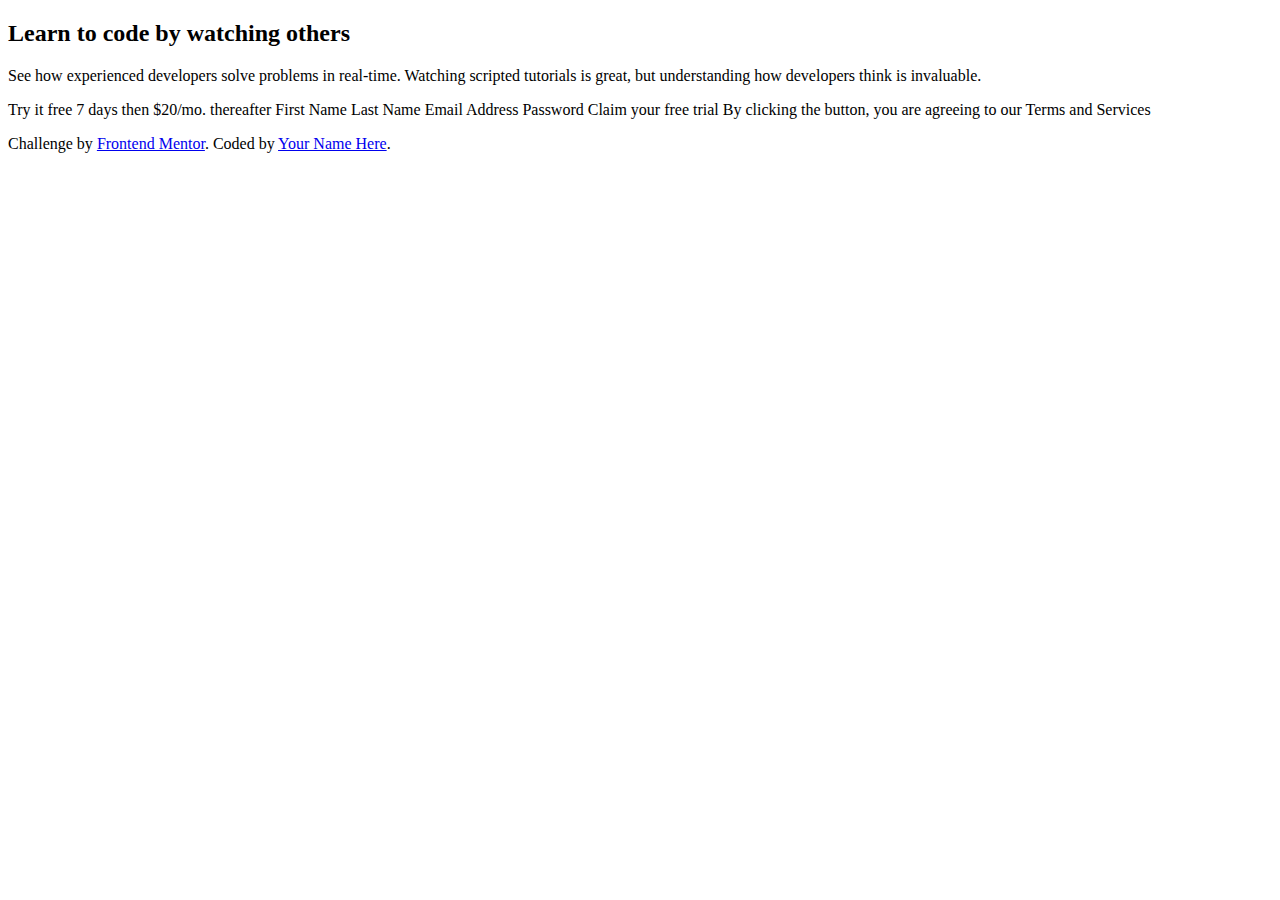
<file: index.html>
<!DOCTYPE html>
<html lang="en">

<head>
  <meta charset="UTF-8">
  <meta name="viewport" content="width=device-width, initial-scale=1.0">
  <!-- displays site properly based on user's device -->

  <link rel="icon" type="image/png" sizes="32x32" href="./images/favicon-32x32.png">

  <title>Frontend Mentor | Intro component with sign up form</title>

  <!-- Feel free to remove these styles or customise in your own stylesheet 👍 -->
  <!-- <style>
    .attribution { font-size: 11px; text-align: center; }
    .attribution a { color: hsl(228, 45%, 44%); }
  </style> -->
</head>

<body>

  <h2>Learn to code by watching others</h2>

  <p>See how experienced developers solve problems in real-time. Watching scripted tutorials is great,
    but understanding how developers think is invaluable.</p>

  Try it free 7 days then $20/mo. thereafter

  First Name
  Last Name
  Email Address
  Password

  Claim your free trial

  By clicking the button, you are agreeing to our Terms and Services

  <footer>
    <p class="attribution">
      Challenge by <a href="https://www.frontendmentor.io?ref=challenge" target="_blank">Frontend Mentor</a>.
      Coded by <a href="#">Your Name Here</a>.
    </p>
  </footer>
</body>

</html>
</file>
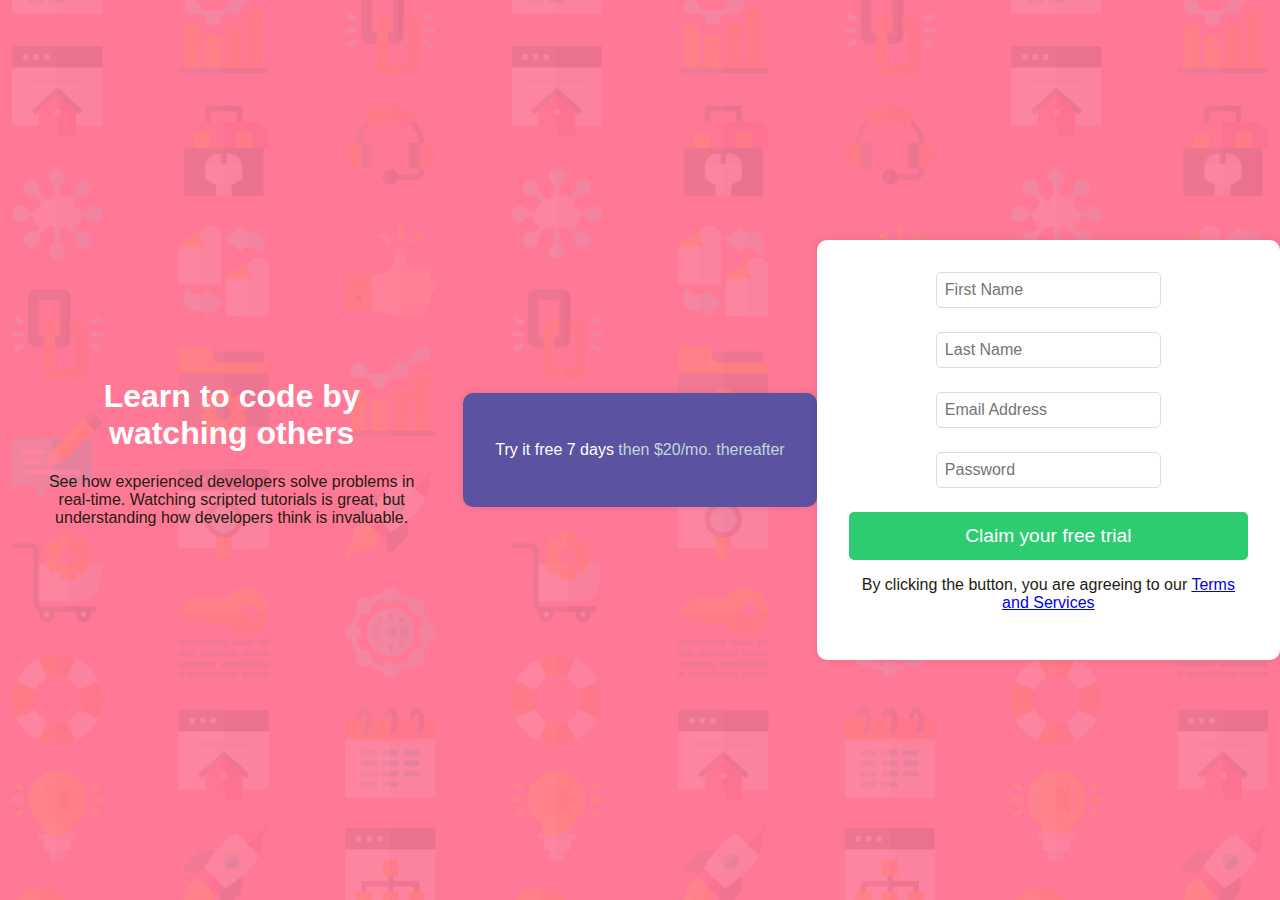
<file: App/index.html>
<!DOCTYPE html>
<html lang="en">

<head>
    <meta charset="UTF-8">
    <meta name="viewport" content="width=device-width, initial-scale=1.0">
    <link rel="stylesheet" href="style.css">
    <title>Intro Component with Signup Form</title>
    <style>

    </style>
</head>

<body>
    <div class="container">
        <div class="intro">
            <h1>Learn to code by watching others</h1>
            <p>See how experienced developers solve problems in real-time. Watching scripted tutorials is great, but
                understanding how developers think is invaluable.</p>
        </div>
        <div class="free-trial">
            <p>
                <span id="Try">Try it free 7 days</span>
                <span id="then">then $20/mo. thereafter</span>
            </p>
        </div>
        <div class="form-container">
            <form action="#" method="POST">
                <div class="input-group">
                    <label for="name"></label>
                    <input type="text" id="name" name="name" placeholder="First Name" required>
                </div>
                <div class="input-group">
                    <label for="lastName"></label>
                    <input type="text" id="name" name="name" placeholder="Last Name" required>
                </div>
                <div class="input-group">
                    <label for="email"></label>
                    <input type="email" id="email" name="email" placeholder="Email Address" required>
                </div>
                <div class="input-group">
                    <label for="password"></label>
                    <input type="password" id="password" name="password" placeholder="Password" required>
                </div>
                <button type="submit">Claim your free trial</button>
                <p> By clicking the button, you are agreeing to our
                    <a href="http://">Terms and Services</a>
                </p>
            </form>
        </div>
    </div>
</body>

</html>
</file>
<file: App/style.css>
body {
    font-family: Arial, sans-serif;
    margin: 0;
    padding: 0;
    text-align: center;
    background-image: url('images/bg-intro-desktop.png');
    background-size: cover; /* Ensures the image covers the entire background */
    background-position: center; /* Centers the background image */
    color: #ffffff; 
}
p {
    color: rgb(37, 28, 16);
}
#Try {
    color: #fff;
}
#then {
    color: rgb(195, 215, 215);
}
.free-trial {
    display: inline;
    background-color:hsl(246, 32%, 48%);
    border-radius: 10px;
    padding: 2em;
    box-shadow: 0 0 10px rgba(0, 0, 0, 0.1);
    cursor: pointer;
}
.container {
    display: flex;
    justify-content: space-around;
    align-items: center;
    height: 100vh;
}

.intro {
    flex: 1;
    padding: 2em;
}

.form-container {
    flex: 1;
    background-color: #fff;
    border-radius: 10px;
    padding: 2em;
    box-shadow: 0 0 10px rgba(0, 0, 0, 0.1);
}

form {
    display: flex;
    flex-direction: column;
}

.input-group {
    margin-bottom: 1.5em;
}

label {
    font-size: 0.9em;
    margin-bottom: 0.5em;
    color: #333;
}

input {
    padding: 0.5em;
    font-size: 1em;
    border: 1px solid #ddd;
    border-radius: 5px;
}

button {
    background-color: #2ecc71;
    color: #fff;
    padding: 0.7em;
    border: none;
    border-radius: 5px;
    cursor: pointer;
    font-size: 1.2em;
}

button:hover {
    background-color: #27ae60;
}

/* Styles for screens with a width up to 375px (Mobile) */
@media (max-width: 375px) {
    body {
        background-image: url('images/bg-intro-mobile.png');
        /* Additional styles for mobile screens */
    }
}

/* Styles for screens with a width greater than 375px (Desktop) */
@media (min-width: 376px) {
    body {
        background-image: url('images/bg-intro-desktop.png');
        background-color: #ff7997
        /* Additional styles for desktop screens */
    }
}
</file>
